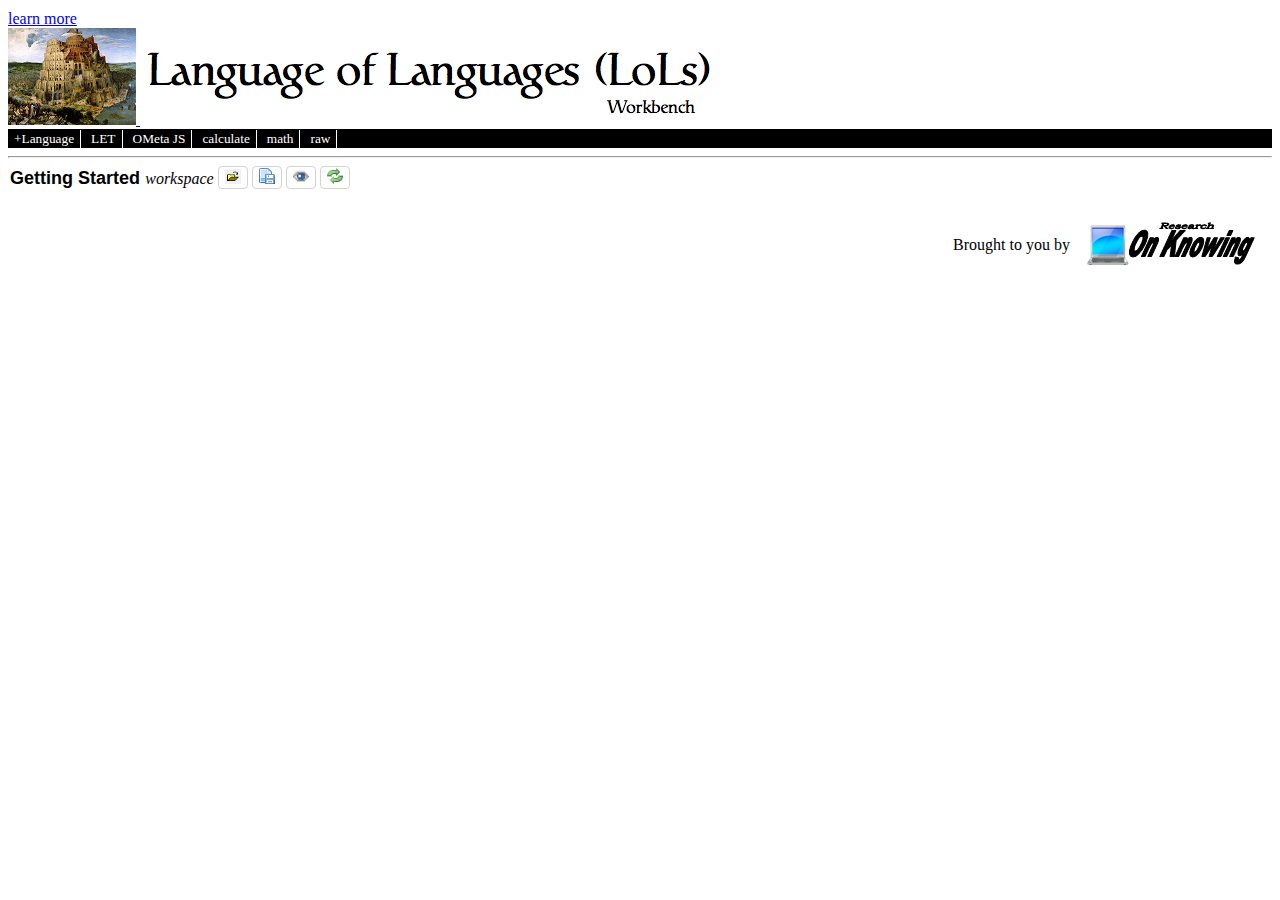
<file: index.html>
<!DOCTYPE html>
<title>Language of Languages Workbench</title>
<meta name="description" content="Free Language Workbench">
<meta name="author" content="Research on Knowing, LLC">
<meta charset="utf-8">
<!-- TODO: set base>
<base href="//www.languageoflanguages.com/">
-->

<link rel="stylesheet" href="LoLsWorkbench.css">

<script src="lib.js"></script>
<script src="tools/parser.js"></script>
<script src="metalanguages/ometa/bs-js-compiler.js"></script>
<script src="metalanguages/ometa/bs-ometa-compiler.js"></script>
<script src="metalanguages/ometa/bs-ometa-optimizer.js"></script>
<script src="metalanguages/ometa/bs-ometa-js-compiler.js"></script>
<script src="language-elements.js"></script>
<script src="ace-builds/src-noconflict/ace.js"></script>
<script src="LoLsWorkbench.js"></script>
<script src="LoLsWorkbenchForms.js"></script>

<script src="LoLsWorkspace.js"></script>

<!-- unit testing --
<script src="http://yui.yahooapis.com/3.17.2/build/yui/yui-min.js"></script>
<script src="tools/unit-tests.js"></script>
<!-- end unit testing-->

<body onLoad="setupPage();">
<div id="InfoArea">  
  <div id="LearnMore">
    <a href="http://www.LanguageOfLanguages.com/">learn more</a>
  </div>
</div>
<div id="Banner">
  <a href="http://www.LanguageOfLanguages.com/">
    <img id="lols-icon" src="images/tower-of-babel.png" alt="Tower of Babel">
    <img id="lols-name" src="images/LoLsW-logo.png" alt="Language of Languages (LoLs) Workbench">
  </a>
</div>
<div id="WorkbenchForms">
</div>
<div id="LangRibbon">
  <scan>
    <button type="button" title="add/remove language" onClick="languageForm()">
    +Language</button>
  </scan>
  <scan id="LangArea">
  </scan>
</div>
<hr>
<div id="WorkspaceArea">
	<div class="WorkspaceTitle">
	  <input id="WorkspaceName" type="text" oninput="inputSize(this,10)" 
	  	onblur="setWorkspaceName(this)" value="Workspace Name">&thinsp;<i>workspace</i>
	  <button type="button" title="open workspace" onClick="openWorkspaceForm()">
		<img src="images/open-workspace.png" alt="Open Workspace">
	  </button>
	  <button type="button" title="save workspace" onClick="saveWorkspace()">
		<img src="images/save-workspace.png" alt="Save Workspace">
	  </button>
		<button type="button" title="open view" onClick="addFirstView()">
		<img src="images/open-view.png" alt="Open View">
		</button>
	  <button id="refreshAll" type="button" title="refresh all" onClick="refreshAll()">
		<img src="images/refresh.png" alt="Refresh All">
	  </button>
	</div>
	<div id="ViewArea">
	</div>
</div>
<div id="acknowledgement">
  <p>Brought to you by <a href="http://www.ResearchOnKnowing.com/">
	<img src="images/ROK.png" alt="Research On Knowing, LLC"></a>
</div>
<span id="measure"></span>
</file>
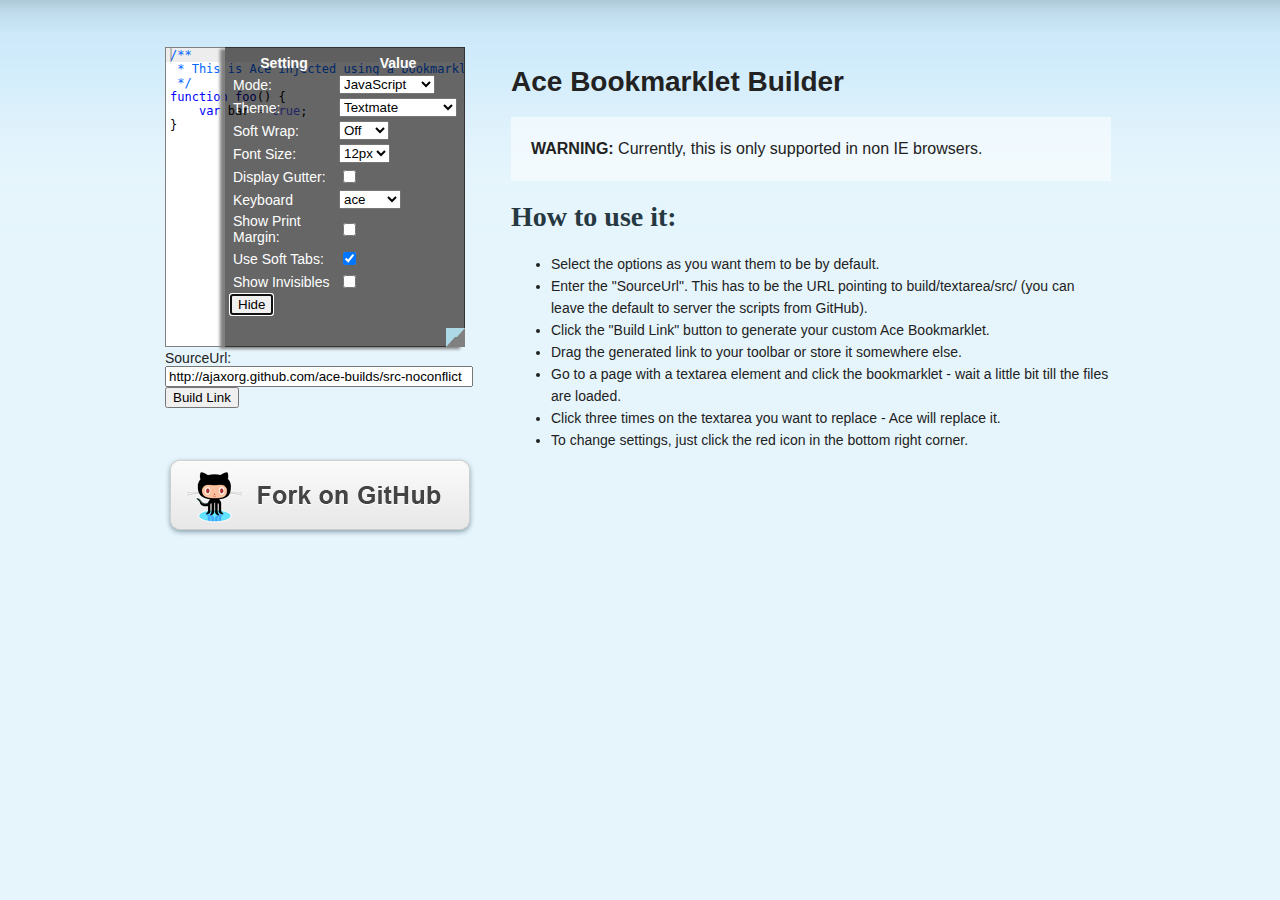
<file: ace-builds/demo/bookmarklet/index.html>
<!DOCTYPE html>
<html lang="en">
<head>
  <meta charset="UTF-8">
  <meta http-equiv="X-UA-Compatible" content="IE=edge,chrome=1">
  <link href="style.css" rel="stylesheet" type="text/css">
  <title>Ace Bookmarklet Builder</title>
</head>
<body>

<div id="wrapper">

<div class="content" style="width: 950px">
    <div class="column1" style="margin-top: 47px">
        <textarea id="textarea" style="width:300px; height:300px">
/**
 * This is Ace injected using a bookmarklet.
 */
function foo() {
    var bar = true;
}</textarea><br>
        SourceUrl: <br>
        <input id="srcURL" style="width:300px" value="http://ajaxorg.github.com/ace-builds/src-noconflict"></input><br>
        <button id="buBuild">Build Link</button> <br> <a href="#"></a>
        <a href="https://github.com/ajaxorg/ace/">
            <div class="fork_on_github" ></div>
        </a>
    </div>
    <div class="column2">
        <h1>Ace Bookmarklet Builder</h1>

        <p id="first">
        <strong>WARNING:</strong> Currently, this is only supported in non IE browsers.
        </p>

        <h2>How to use it:</h2>
        <ul>
            <li>Select the options as you want them to be by default.</li>
            <li>Enter the "SourceUrl". This has to be the URL pointing to build/textarea/src/ (you can leave the default to server the scripts from GitHub).</li>
            <li>Click the "Build Link" button to generate your custom Ace Bookmarklet.</li>
            <li>Drag the generated link to your toolbar or store it somewhere else.</li>
            <li>Go to a page with a textarea element and click the bookmarklet - wait a little bit till the files are loaded.</li>
            <li>Click three times on the textarea you want to replace - Ace will replace it.</li>
            <li>To change settings, just click the red icon in the bottom right corner.</li>
        </ul>
    </div>
</div>
</div>

<script>

function inject(options, callback) {
    var baseUrl = options.baseUrl || "../../src-noconflict";
    
    var load = function(path, callback) {
        var head = document.getElementsByTagName('head')[0];
        var s = document.createElement('script');

        s.src = baseUrl + "/" + path;
        head.appendChild(s);

        s.onload = s.onreadystatechange = function(_, isAbort) {
            if (isAbort || !s.readyState || s.readyState == "loaded" || s.readyState == "complete") {
                s = s.onload = s.onreadystatechange = null;
                if (!isAbort)
                    callback();
            }
        };
    };

    load("ace.js", function() {
        ace.config.loadModule("ace/ext/textarea", function() {
            var event = ace.require("ace/lib/event");
            var areas = document.getElementsByTagName("textarea");
            for (var i = 0; i < areas.length; i++) {
                event.addListener(areas[i], "click", function(e) {
                    if (e.detail == 3) {
                        ace.transformTextarea(e.target, options.ace);
                    }
                });
            }
            callback && callback();
        });
    });
}

// Call the inject function to load the ace files.
var textAce;
inject({}, function () {
    // Transform the textarea on the page into an ace editor.    
    var t = document.querySelector("textarea");
    textAce = ace.require("ace/ext/textarea").transformTextarea(t);
    setTimeout(function(){textAce.setDisplaySettings(true)});
});


document.getElementById("buBuild").onclick = function() {
    var injectSrc = inject.toString().split("\n").join("");
    injectSrc = injectSrc.replace(/\s+/g, " ");

    var options = textAce.getOptions();
    options.baseUrl = document.getElementById("srcURL").value;

    var a = document.querySelector("a");
    a.href = "javascript:(" + injectSrc + ")(" + JSON.stringify(options) + ")";
    a.innerHTML = "Ace Bookmarklet Link";
}

</script>

</body>
</html>
</file>
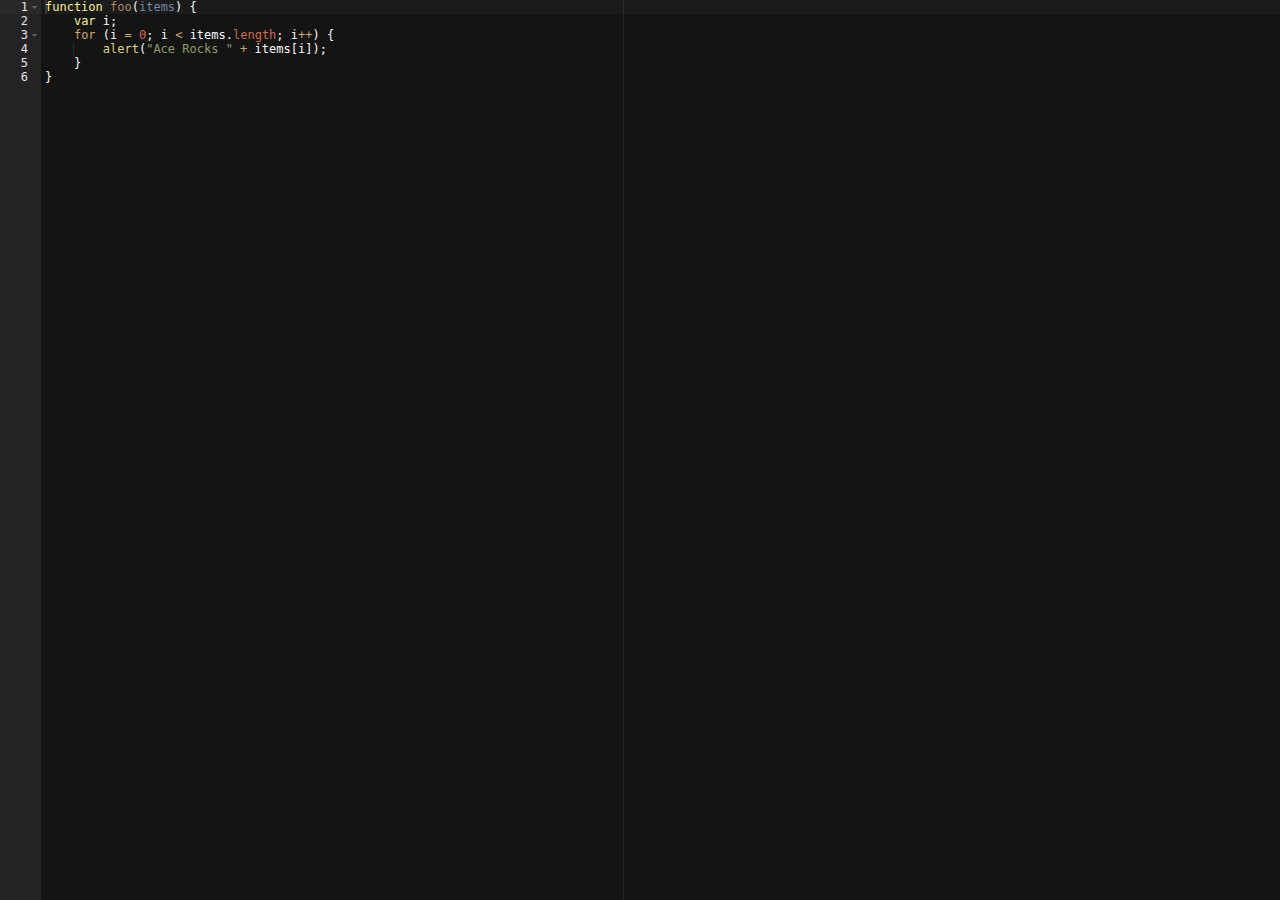
<file: ace-builds/editor.html>
<!DOCTYPE html>
<html lang="en">
<head>
  <meta charset="UTF-8">
  <meta http-equiv="X-UA-Compatible" content="IE=edge,chrome=1">
  <title>Editor</title>
  <style type="text/css" media="screen">
    body {
        overflow: hidden;
    }

    #editor {
        margin: 0;
        position: absolute;
        top: 0;
        bottom: 0;
        left: 0;
        right: 0;
    }
  </style>
</head>
<body>

<pre id="editor">function foo(items) {
    var i;
    for (i = 0; i &lt; items.length; i++) {
        alert("Ace Rocks " + items[i]);
    }
}</pre>

<script src="src-noconflict/ace.js" type="text/javascript" charset="utf-8"></script>
<script>
    var editor = ace.edit("editor");
    editor.setTheme("ace/theme/twilight");
    editor.session.setMode("ace/mode/javascript");
</script>

</body>
</html>
</file>
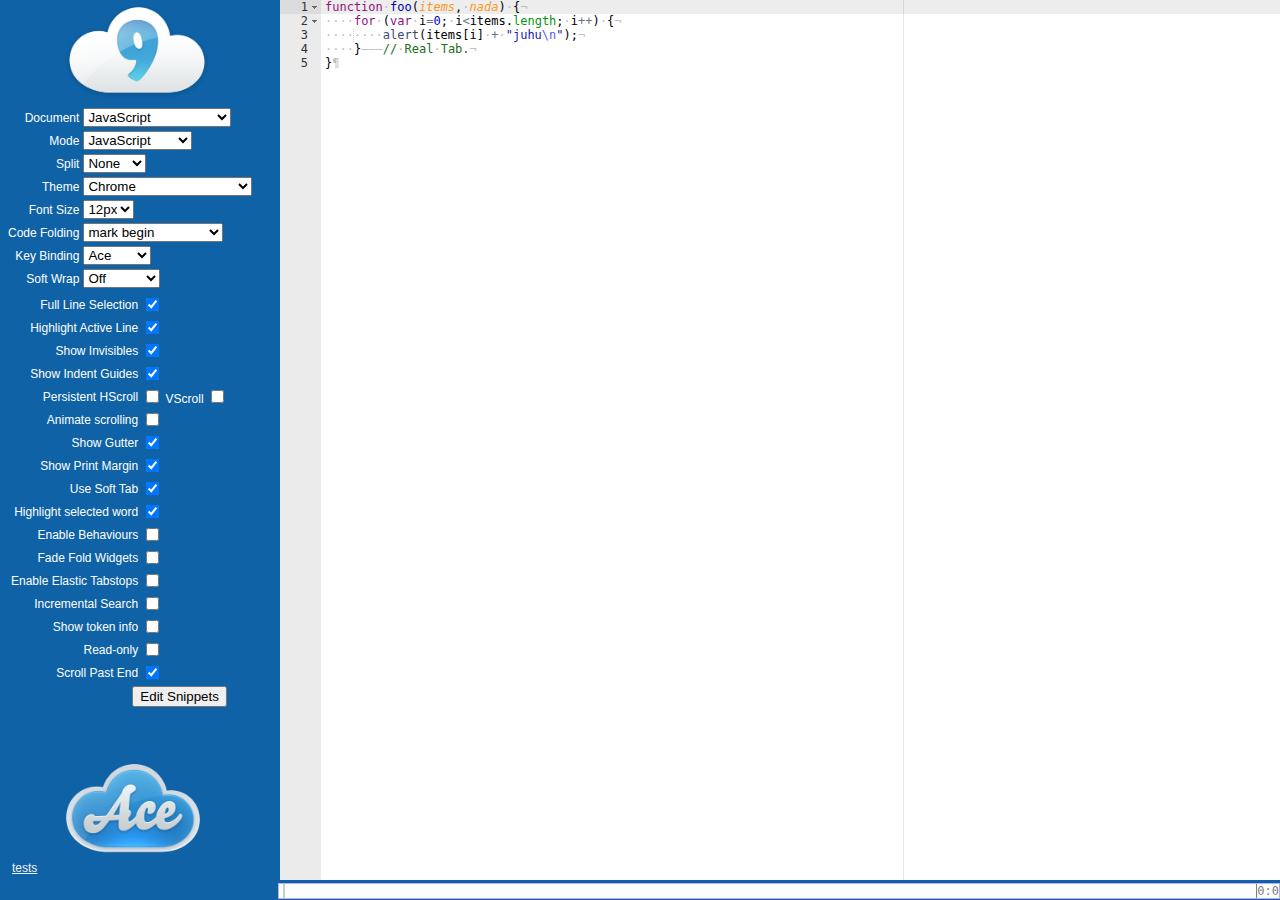
<file: ace-builds/kitchen-sink.html>
<!DOCTYPE html>

<html lang="en">
<head>
    <meta http-equiv="Content-Type" content="text/html; charset=utf-8">
    <title>Ace Kitchen Sink</title>
    <meta name="author" content="Fabian Jakobs">
    <!--
    Ace
      version 1.2.6
      commit  
    -->

    <link rel="stylesheet" href="demo/kitchen-sink/styles.css" type="text/css" media="screen" charset="utf-8">
    <script async="true" src="https://use.edgefonts.net/source-code-pro.js"></script>

    <link href="./doc/site/images/favicon.ico" rel="icon" type="image/x-icon">
</head>
<body>
<div id="optionsPanel" style="position:absolute;height:100%;width:260px">
  <a href="http://c9.io" title="Cloud9 IDE | Your code anywhere, anytime">
    <img id="c9-logo" src="demo/kitchen-sink/logo.png" style="width: 172px;margin: -9px 30px -12px 51px;">
  </a>
  <div style="position: absolute; overflow: hidden; top:100px; bottom:0">
  <div style="width: 120%; height:100%; overflow-y: scroll">

  <table id="controls">
    <tr>
      <td>
        <label for="doc">Document</label>
      </td><td>
        <select id="doc" size="1">
        </select>
      </td>
    </tr>
    <tr>
      <td >
        <label for="mode">Mode</label>
      </td><td>
        <select id="mode" size="1">
        </select>
      </td>
    </tr>
    <tr>
      <td>
        <label for="split">Split</label>
      </td><td>
        <select id="split" size="1">
          <option value="none">None</option>
          <option value="below">Below</option>
          <option value="beside">Beside</option>
        </select>
      </td>
    </tr>
    <tr>
      <td >
        <label for="theme">Theme</label>
      </td><td>
        <select id="theme" size="1">
          
        </select>
      </td>
    </tr>
    <tr>
      <td>
        <label for="fontsize">Font Size</label>
      </td><td>
        <select id="fontsize" size="1">
          <option value="10px">10px</option>
          <option value="11px">11px</option>
          <option value="12px" selected="selected">12px</option>
          <option value="13px">13px</option>
          <option value="14px">14px</option>
          <option value="16px">16px</option>
          <option value="18px">18px</option>
          <option value="20px">20px</option>
          <option value="24px">24px</option>
        </select>
      </td>
    </tr>
    <tr>
      <td>
        <label for="folding">Code Folding</label>
      </td><td>
        <select id="folding" size="1">
          <option value="manual">manual</option>
          <option value="markbegin" selected="selected">mark begin</option>
          <option value="markbeginend">mark begin and end</option>
        </select>
      </td>
    </tr>
    <tr>
      <td >
        <label for="keybinding">Key Binding</label>
      </td><td>
        <select id="keybinding" size="1">
          <option value="ace">Ace</option>
          <option value="vim">Vim</option>
          <option value="emacs">Emacs</option>
          <option value="custom">Custom</option>
        </select>
      </td>
    </tr>
    <tr>
      <td >
        <label for="soft_wrap">Soft Wrap</label>
      </td><td>
        <select id="soft_wrap" size="1">
          <option value="off">Off</option>
          <option value="40">40 Chars</option>
          <option value="80">80 Chars</option>
          <option value="free">Free</option>
        </select>
      </td>
    </tr>

    <tr><td colspan="2">
    <table id="more-controls">
    <tr>
      <td>
        <label for="select_style">Full Line Selection</label>
      </td><td>
        <input type="checkbox" name="select_style" id="select_style" checked>
      </td>
    </tr>
    <tr>
      <td>
        <label for="highlight_active">Highlight Active Line</label>
      </td><td>
        <input type="checkbox" name="highlight_active" id="highlight_active" checked>
      </td>
    </tr>
    <tr>
      <td >
        <label for="show_hidden">Show Invisibles</label>
      </td><td>
        <input type="checkbox" name="show_hidden" id="show_hidden" checked>
      </td>
    </tr>
    <tr>
      <td >
        <label for="display_indent_guides">Show Indent Guides</label>
      </td><td>
        <input type="checkbox" name="display_indent_guides" id="display_indent_guides" checked>
      </td>
    </tr>
    <tr>
      <td >
        <label for="show_hscroll">Persistent HScroll</label>
      </td><td>
        <input type="checkbox" name="show_hscroll" id="show_hscroll">
		<label for="show_hscroll">VScroll</label>
        <input type="checkbox" name="show_vscroll" id="show_vscroll">
      </td>
    </tr>
    <tr>
      <td >
        <label for="animate_scroll">Animate scrolling</label>
      </td><td>
        <input type="checkbox" name="animate_scroll" id="animate_scroll">
      </td>
    </tr>
    <tr>
      <td >
        <label for="show_gutter">Show Gutter</label>
      </td><td>
        <input type="checkbox" id="show_gutter" checked>
      </td>
    </tr>
    <tr>
      <td >
        <label for="show_print_margin">Show Print Margin</label>
      </td><td>
        <input type="checkbox" id="show_print_margin" checked>
      </td>
    </tr>
    <tr>
      <td >
        <label for="soft_tab">Use Soft Tab</label>
      </td><td>
        <input type="checkbox" id="soft_tab" checked>
      </td>
    </tr>
    <tr>
      <td >
        <label for="highlight_selected_word">Highlight selected word</label>
      </td>
      <td>
        <input type="checkbox" id="highlight_selected_word" checked>
      </td>
    </tr>
    <tr>
      <td >
        <label for="enable_behaviours">Enable Behaviours</label>
      </td>
      <td>
        <input type="checkbox" id="enable_behaviours">
      </td>
    </tr>
    <tr>
      <td >
        <label for="fade_fold_widgets">Fade Fold Widgets</label>
      </td>
      <td>
        <input type="checkbox" id="fade_fold_widgets">
      </td>
    </tr>
    <tr>
      <td >
        <label for="elastic_tabstops">Enable Elastic Tabstops</label>
      </td>
      <td>
        <input type="checkbox" id="elastic_tabstops">
      </td>
    </tr>
    <tr>
      <td >
        <label for="isearch">Incremental Search</label>
      </td>
      <td>
        <input type="checkbox" id="isearch">
      </td>
    </tr>
    <tr>
      <td >
        <label for="highlight_token">Show token info</label>
      </td>
      <td>
        <input type="checkbox" id="highlight_token">
      </td>
    </tr>
    <tr>
      <td >
        <label for="read_only">Read-only</label>
      </td>
      <td>
        <input type="checkbox" id="read_only">
      </td>
    </tr>
    <tr>
      <td >
        <label for="scrollPastEnd">Scroll Past End</label>
      </td>
      <td>
        <input type="checkbox" id="scrollPastEnd" checked>
      </td>
    </tr>
    <tr>
      <td colspan="2">
        <input type="button" value="Edit Snippets" onclick="env.editSnippets()">
      </td>
    </tr>
  </table>
  </td></tr>
  </table>
  
  <a href="http://ace.c9.io">
    <img id="ace-logo" src="demo/kitchen-sink/ace-logo.png" style="width: 134px;margin: 46px 0px 4px 66px;">
  </a>
  <div><a target="_test" href="./lib/ace/test/tests.html"
    style="color: whitesmoke; text-align: left; padding: 1em;">tests</a>
  </div>
  </div>
  </div>
</div>
  <div id="editor-container"></div>




  <script src="src/ace.js" data-ace-base="src" type="text/javascript" charset="utf-8"></script>
  <script src="src/keybinding-vim.js"></script>
  <script src="src/keybinding-emacs.js"></script>
  <script src="demo/kitchen-sink/demo.js"></script>
  <script type="text/javascript" charset="utf-8">
    require("kitchen-sink/demo");
  </script>
    

</body>
</html>
</file>
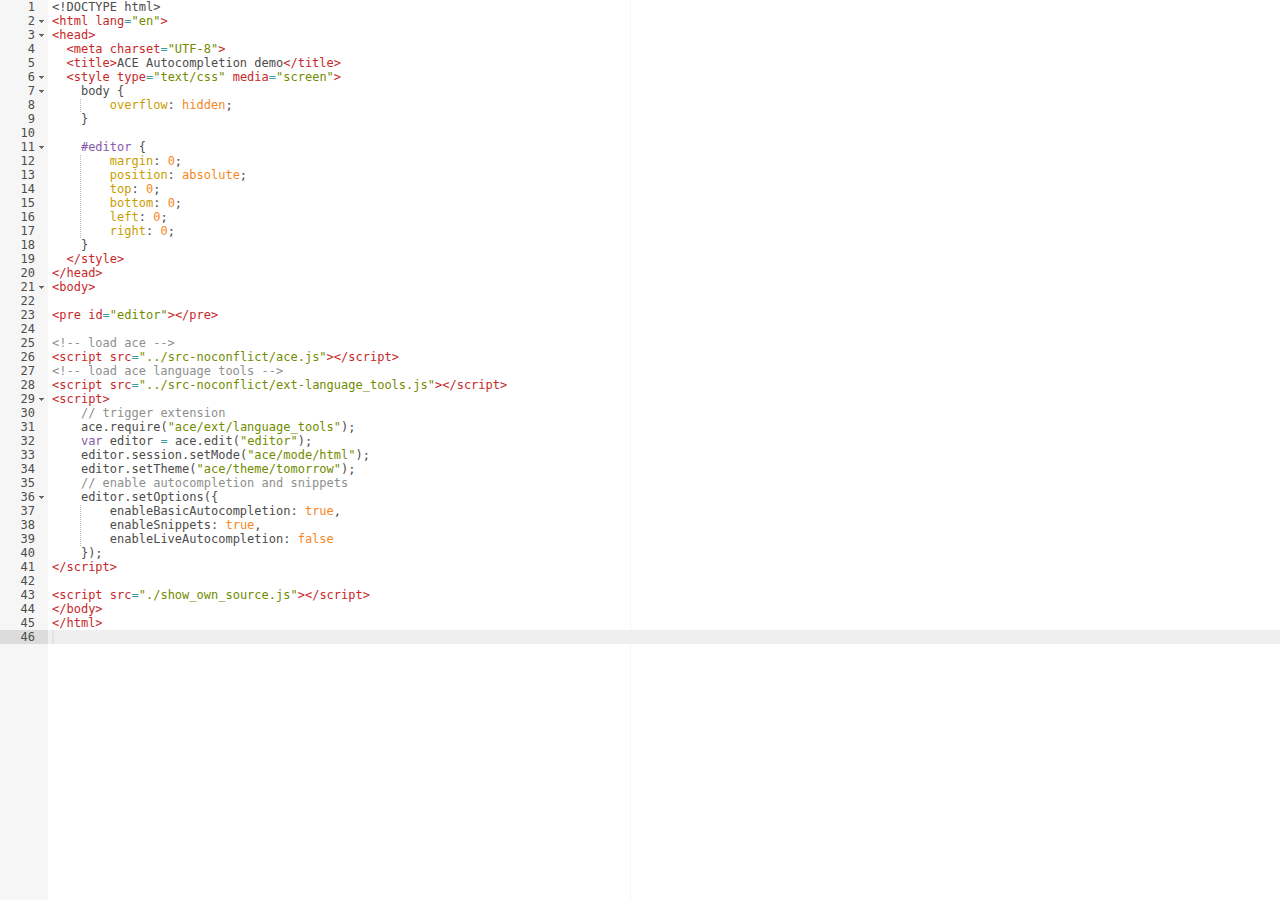
<file: ace-builds/demo/autocompletion.html>
<!DOCTYPE html>
<html lang="en">
<head>
  <meta charset="UTF-8">
  <title>ACE Autocompletion demo</title>
  <style type="text/css" media="screen">
    body {
        overflow: hidden;
    }
    
    #editor { 
        margin: 0;
        position: absolute;
        top: 0;
        bottom: 0;
        left: 0;
        right: 0;
    }
  </style>
</head>
<body>

<pre id="editor"></pre>

<!-- load ace -->
<script src="../src-noconflict/ace.js"></script>
<!-- load ace language tools -->
<script src="../src-noconflict/ext-language_tools.js"></script>
<script>
    // trigger extension
    ace.require("ace/ext/language_tools");
    var editor = ace.edit("editor");
    editor.session.setMode("ace/mode/html");
    editor.setTheme("ace/theme/tomorrow");
    // enable autocompletion and snippets
    editor.setOptions({
        enableBasicAutocompletion: true,
        enableSnippets: true,
        enableLiveAutocompletion: false
    });
</script>

<script src="./show_own_source.js"></script>
</body>
</html>
</file>
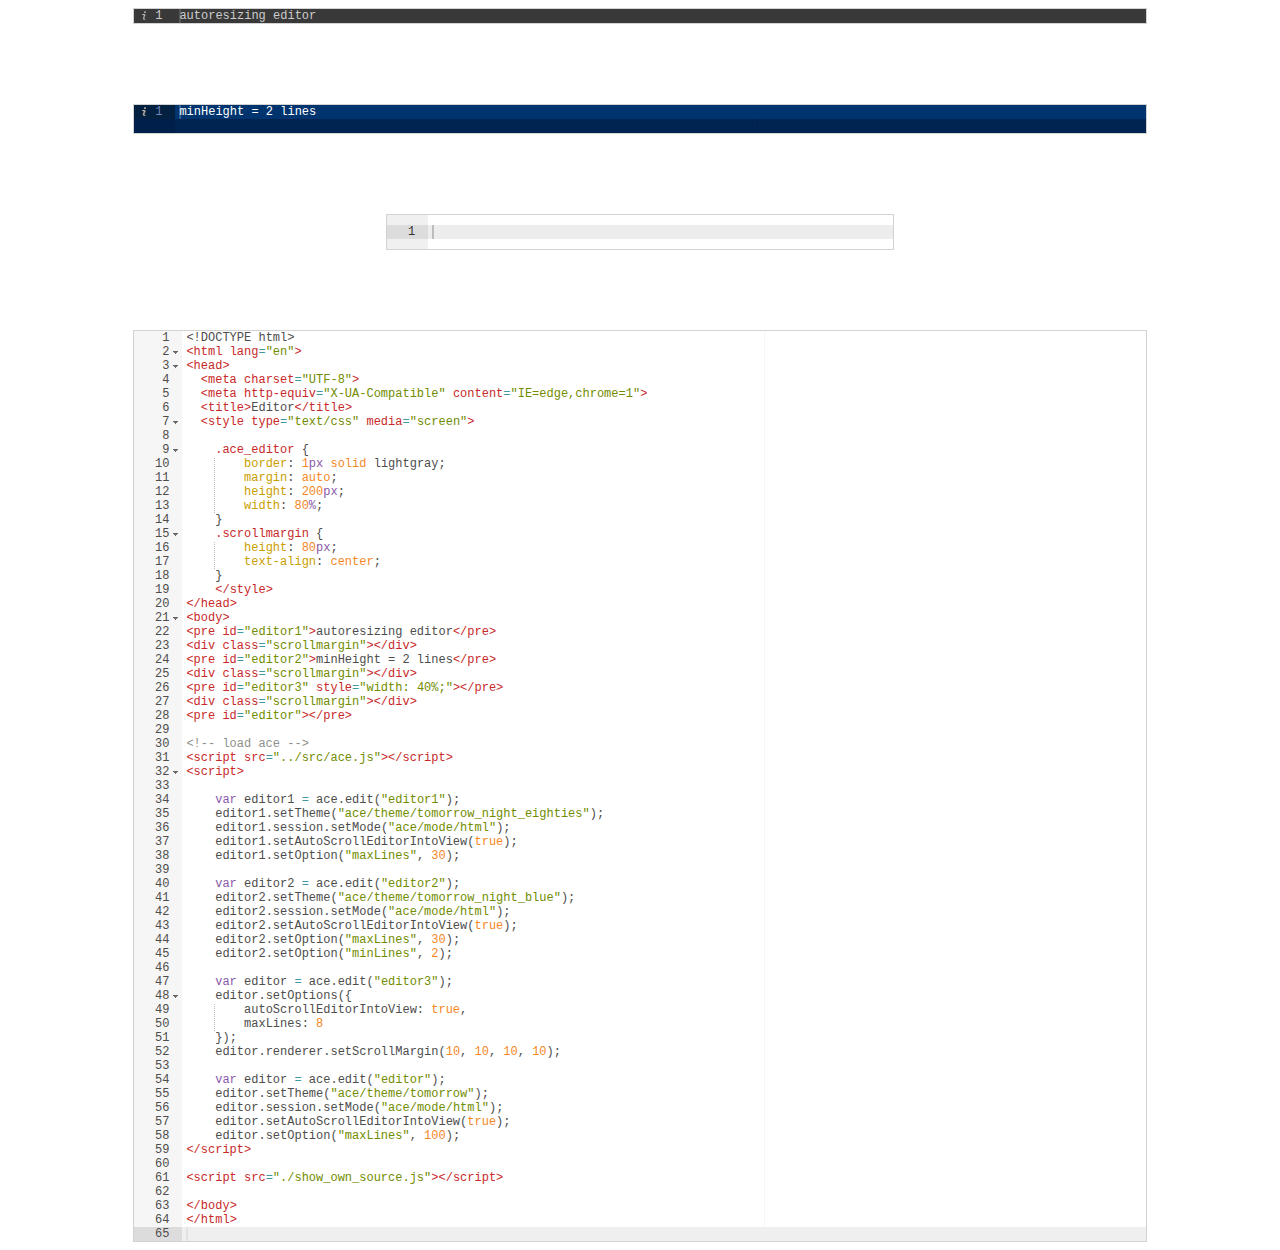
<file: ace-builds/demo/autoresize.html>
<!DOCTYPE html>
<html lang="en">
<head>
  <meta charset="UTF-8">
  <meta http-equiv="X-UA-Compatible" content="IE=edge,chrome=1">
  <title>Editor</title>
  <style type="text/css" media="screen">

	.ace_editor {
		border: 1px solid lightgray;
		margin: auto;
		height: 200px;
		width: 80%;
	}
	.scrollmargin {
		height: 80px;
        text-align: center;
	}
    </style>
</head>
<body>
<pre id="editor1">autoresizing editor</pre>
<div class="scrollmargin"></div>
<pre id="editor2">minHeight = 2 lines</pre>
<div class="scrollmargin"></div>
<pre id="editor3" style="width: 40%;"></pre>
<div class="scrollmargin"></div>
<pre id="editor"></pre>

<!-- load ace -->
<script src="../src/ace.js"></script>
<script>

    var editor1 = ace.edit("editor1");
    editor1.setTheme("ace/theme/tomorrow_night_eighties");
    editor1.session.setMode("ace/mode/html");
    editor1.setAutoScrollEditorIntoView(true);
    editor1.setOption("maxLines", 30);

    var editor2 = ace.edit("editor2");
    editor2.setTheme("ace/theme/tomorrow_night_blue");
    editor2.session.setMode("ace/mode/html");
    editor2.setAutoScrollEditorIntoView(true);
    editor2.setOption("maxLines", 30);
    editor2.setOption("minLines", 2);

    var editor = ace.edit("editor3");
    editor.setOptions({
        autoScrollEditorIntoView: true,
        maxLines: 8
    });
    editor.renderer.setScrollMargin(10, 10, 10, 10);
    
    var editor = ace.edit("editor");
    editor.setTheme("ace/theme/tomorrow");
    editor.session.setMode("ace/mode/html");
    editor.setAutoScrollEditorIntoView(true);
    editor.setOption("maxLines", 100);
</script>

<script src="./show_own_source.js"></script>

</body>
</html>
</file>
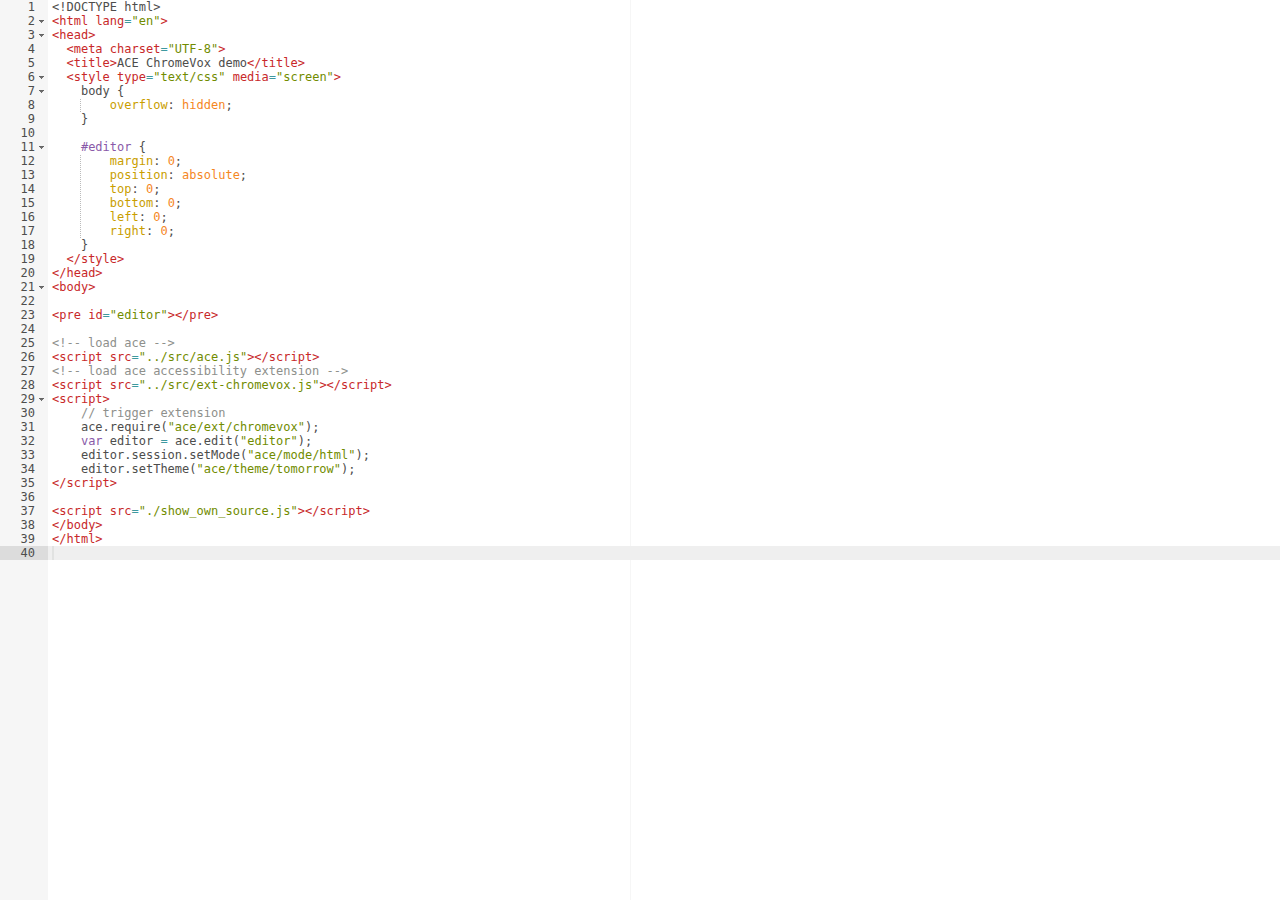
<file: ace-builds/demo/chromevox.html>
<!DOCTYPE html>
<html lang="en">
<head>
  <meta charset="UTF-8">
  <title>ACE ChromeVox demo</title>
  <style type="text/css" media="screen">
    body {
        overflow: hidden;
    }

    #editor {
        margin: 0;
        position: absolute;
        top: 0;
        bottom: 0;
        left: 0;
        right: 0;
    }
  </style>
</head>
<body>

<pre id="editor"></pre>

<!-- load ace -->
<script src="../src/ace.js"></script>
<!-- load ace accessibility extension -->
<script src="../src/ext-chromevox.js"></script>
<script>
    // trigger extension
    ace.require("ace/ext/chromevox");
    var editor = ace.edit("editor");
    editor.session.setMode("ace/mode/html");
    editor.setTheme("ace/theme/tomorrow");
</script>

<script src="./show_own_source.js"></script>
</body>
</html>
</file>
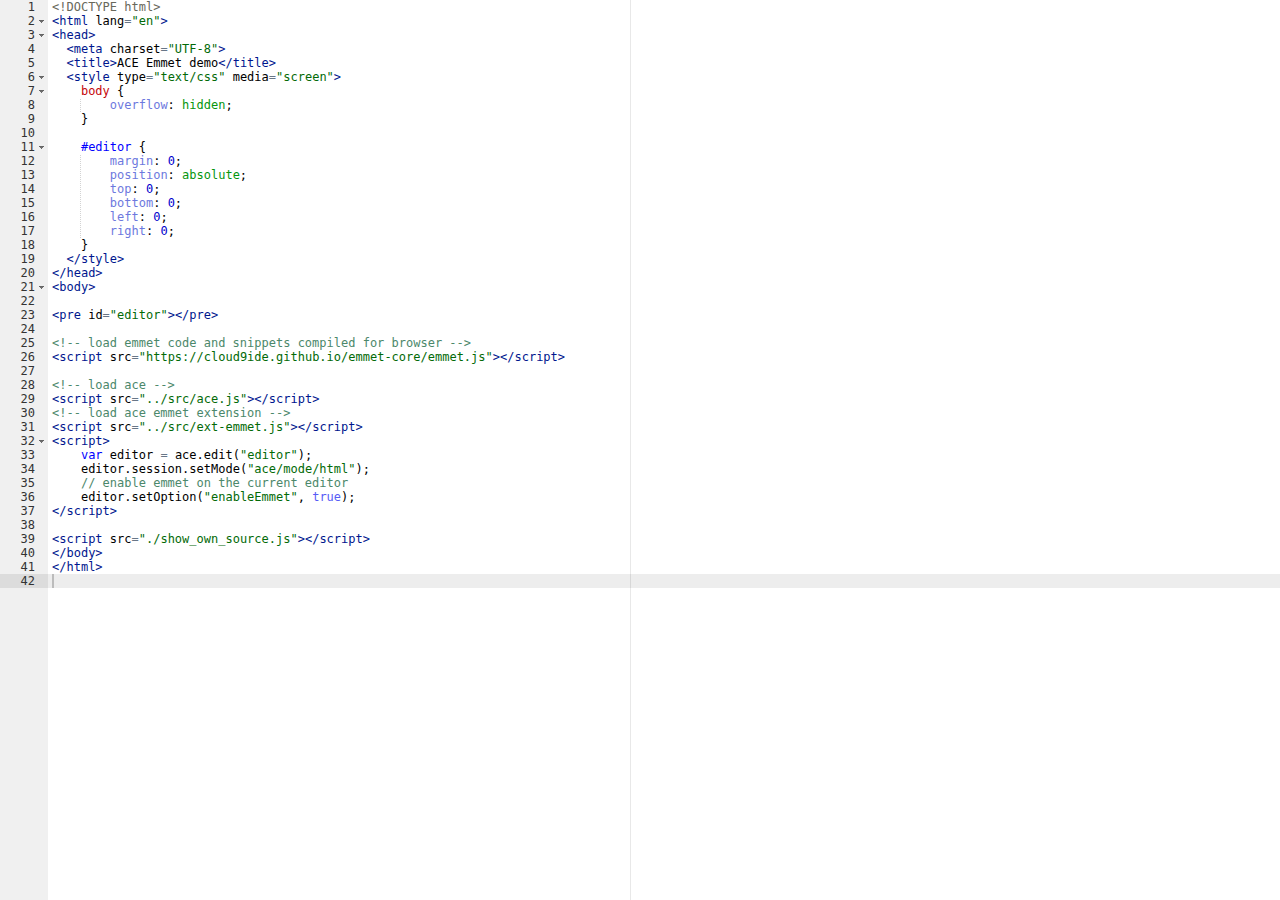
<file: ace-builds/demo/emmet.html>
<!DOCTYPE html>
<html lang="en">
<head>
  <meta charset="UTF-8">
  <title>ACE Emmet demo</title>
  <style type="text/css" media="screen">
    body {
        overflow: hidden;
    }
    
    #editor { 
        margin: 0;
        position: absolute;
        top: 0;
        bottom: 0;
        left: 0;
        right: 0;
    }
  </style>
</head>
<body>

<pre id="editor"></pre>

<!-- load emmet code and snippets compiled for browser -->
<script src="https://cloud9ide.github.io/emmet-core/emmet.js"></script>

<!-- load ace -->
<script src="../src/ace.js"></script>
<!-- load ace emmet extension -->
<script src="../src/ext-emmet.js"></script>
<script>
    var editor = ace.edit("editor");
    editor.session.setMode("ace/mode/html");
    // enable emmet on the current editor
    editor.setOption("enableEmmet", true);
</script>

<script src="./show_own_source.js"></script>
</body>
</html>
</file>
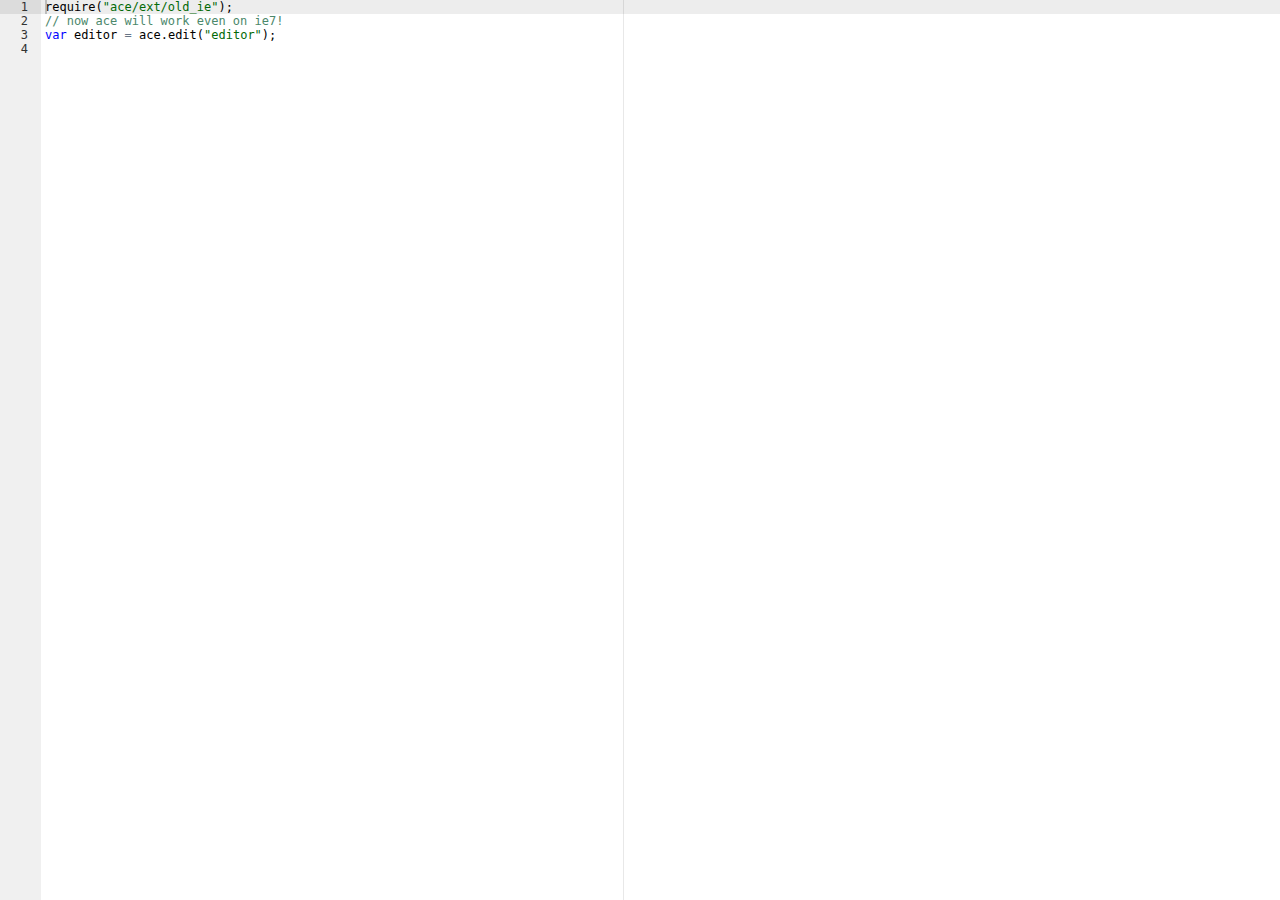
<file: ace-builds/demo/ie7.html>
<!DOCTYPE html>
<html lang="en">
<head>
  <meta charset="UTF-8">
  <meta http-equiv="X-UA-Compatible" content="IE=edge,chrome=1">
  <title>ACE Editor StatusBar Demo</title>
  <style type="text/css" media="screen">
    /*!important without this top: 0; bottom: 0 doesn't work on old ie */
    body, html {
        position: absolute;
        top: 0px; bottom: 0; left: 0; right: 0;
        margin:0; padding:0;
        overflow:hidden
    }
    
    #editor { 
        margin: 0;
        position: absolute;
        top: 0; bottom: 0; left: 0; right: 0;
    }
  </style>
</head>
<body>

<pre id="editor">
require("ace/ext/old_ie");
// now ace will work even on ie7!
var editor = ace.edit("editor");
</pre>
    
<script src="../src/ace.js"></script>
<script src="../src/ext-old_ie.js"></script>
<script>
    // before creating an editor patch up things for old ie
    require("ace/ext/old_ie");
    // now ace will work even on ie7!
    var editor = ace.edit("editor");
    editor.setTheme("ace/theme/textmate");
    editor.session.setMode("ace/mode/javascript");
</script>


</body>
</html>
</file>
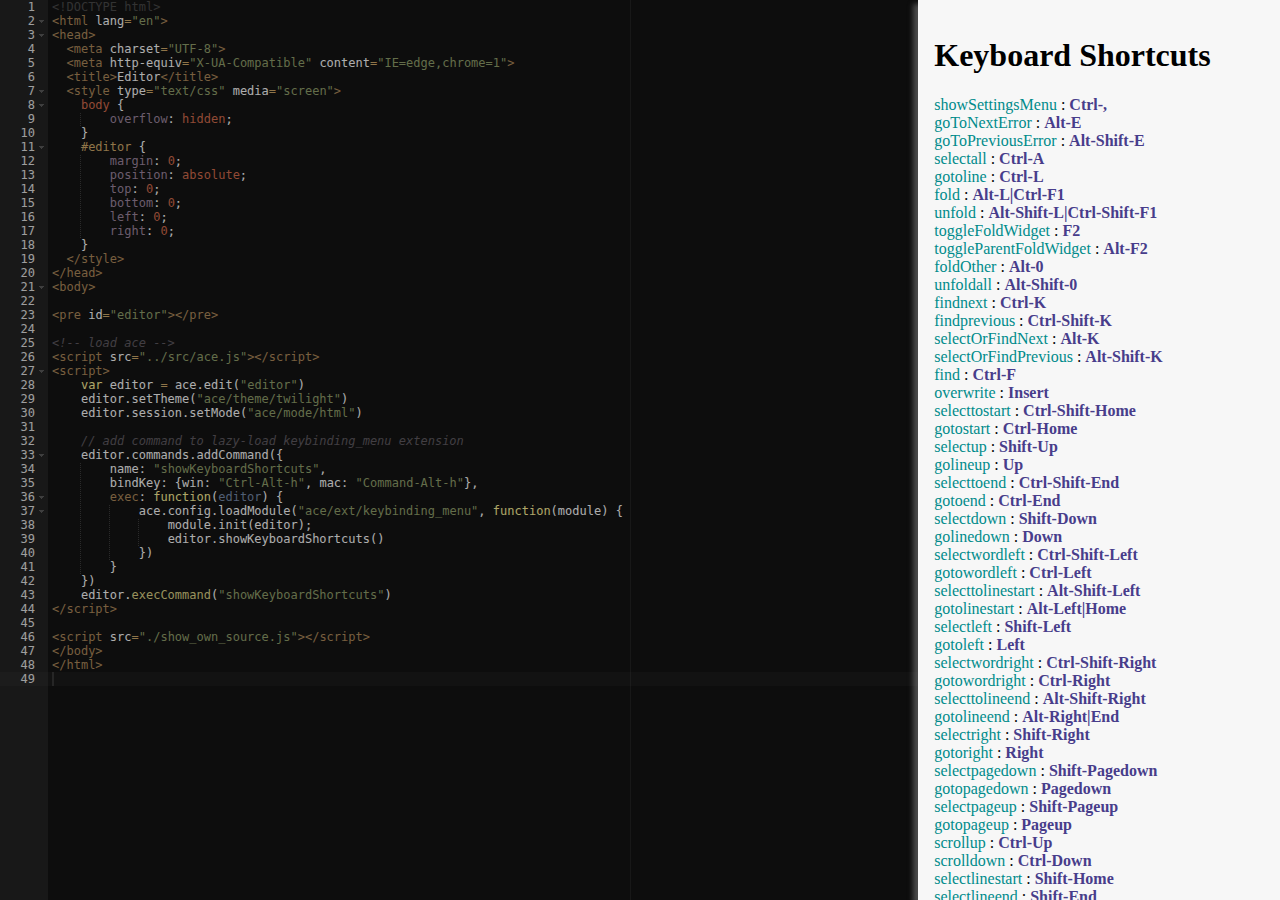
<file: ace-builds/demo/keyboard_shortcuts.html>
<!DOCTYPE html>
<html lang="en">
<head>
  <meta charset="UTF-8">
  <meta http-equiv="X-UA-Compatible" content="IE=edge,chrome=1">
  <title>Editor</title>
  <style type="text/css" media="screen">
    body {
        overflow: hidden;
    }    
    #editor { 
        margin: 0;
        position: absolute;
        top: 0;
        bottom: 0;
        left: 0;
        right: 0;
    }
  </style>
</head>
<body>

<pre id="editor"></pre>
    
<!-- load ace -->
<script src="../src/ace.js"></script>
<script>
    var editor = ace.edit("editor")
    editor.setTheme("ace/theme/twilight")
    editor.session.setMode("ace/mode/html")
    
    // add command to lazy-load keybinding_menu extension
    editor.commands.addCommand({
        name: "showKeyboardShortcuts",
        bindKey: {win: "Ctrl-Alt-h", mac: "Command-Alt-h"},
        exec: function(editor) {
            ace.config.loadModule("ace/ext/keybinding_menu", function(module) {
                module.init(editor);
                editor.showKeyboardShortcuts()
            })
        }
    })
    editor.execCommand("showKeyboardShortcuts")
</script>

<script src="./show_own_source.js"></script>
</body>
</html>
</file>
<file: LoLsWorkbench.css>
/* Header */

#SignInArea {
  float: right; 
  margin: 10px;
  text-align: center; 
}

#SignIn {
  border: 3px solid lightgrey; 
  border-radius: 5px;
  font-size: 14pt; 
  margin: 50px 10px;
  padding: 3px; 
  text-decoration: none; 
}

#LearnMore {
  margin-top: 10px;
}

#Banner {
  vertical-align: middle;
}

#lols-icon {
  height: 97px;
  width: 128px;
}

#lols-name {
  height: 92px;
  width: 580px;
}

#LangRibbon {
  background-color: black; 
  width: 100%;
}

/* Language Ribbon */

#LangRibbon button {
  background-color: black;
  border-color: white;
  border-style: none solid none none;
  border-width: 1px;
  color: white;
  font-family: monaco;
  font-size: 10pt;
}

/* Forms */

#SignInWorkbench,
#langForm,
#OpenWorkspace,
#openView {
     visibility: hidden;
     position: absolute;
     left: 0px;
     top: 0px;
     width:100%;
     height:100%;
     text-align:center;
     z-index: 1000;
//     background-image:url(images/background-trans.png);
}
#SignInWorkbench div,
#langForm div ,
#OpenWorkspace div,
#openView div {
     width:300px;
     margin: 100px auto;
     background-color: #fff;
     border:1px solid #000;
     padding:15px;
     text-align:center;
}
/* Workspace Area */

.WorkspaceTitle input {
  border: 0px solid white;
  font-size: 18px;
  font-weight: bold;
}

.LoLsViewName {
  border: 0px solid white;
  font-size: 16px;
  font-weight: bold;
}

.WorkspaceTitle button img,
.LoLsViewTitle button img {
  height: 16px;
  width: 16px;
}

.WorkspaceTitle button,
.LoLsViewTitle button {
  background-color: white;
  border: 1px solid lightgrey;
  border-radius: 4px;
}

.LoLsViewEditor {
  border: 1px solid #DDD;
  border-radius: 4px;
  border-bottom-right-radius: 0;
  display: block;
  height: 100px;
  margin-top: 5px;
  visibility: visible; 
  width: 100%;
}

/* footer */

#acknowledgement p {
  text-align: right;
}

#acknowledgement img {
  vertical-align: middle;
  height: 80px;
  width: 198px;
}
#measure {
  position: absolute;
  left: -10000px;
  top: 0px;
}
</file>
<file: ace-builds/demo/bookmarklet/style.css>
body {
    margin:0;
    padding:0;
    background-color:#e6f5fc;
    
}

H2, H3, H4 {
    font-family:Trebuchet MS;
    font-weight:bold;
    margin:0;
    padding:0;
}

H2 {
    font-size:28px;
    color:#263842;
    padding-bottom:6px;
}

H3 {
    font-family:Trebuchet MS;
    font-weight:bold;
    font-size:22px;
    color:#253741;
    margin-top:43px;
    margin-bottom:8px;
}

H4 {
    font-family:Trebuchet MS;
    font-weight:bold;
    font-size:21px;
    color:#222222;
    margin-bottom:4px;
}

P {
    padding:13px 0;
    margin:0;
    line-height:22px;
}

UL{
    line-height : 22px;
}

PRE{
    background : #333;
    color : white;
    padding : 10px;
}

#header {
    height : 227px;
    position:relative;
    overflow:hidden;
    background: url(images/background.png) repeat-x 0 0;
    border-bottom:1px solid #c9e8fa;   
}

#header .content .signature {
    font-family:Trebuchet MS;
    font-size:11px;
    color:#ebe4d6;
    position:absolute;
    bottom:5px;
    right:42px;
    letter-spacing : 1px;
}

.content {
    width:970px;
    position:relative;
    margin:0 auto;
}

#header .content {
    height:184px;
    margin-top:22px;
}

#header .content .logo {
    width  : 282px;
    height : 184px;
    background:url(images/logo.png) no-repeat 0 0;
    position:absolute;
    top:0;
    left:0;
}

#header .content .title {
    width  : 605px;
    height : 58px;
    background:url(images/ace.png) no-repeat 0 0;
    position:absolute;
    top:98px;
    left:329px;
}

#wrapper {
    background:url(images/body_background.png) repeat-x 0 0;
    min-height:250px;
}

#wrapper .content {
    font-family:Arial;
    font-size:14px;
    color:#222222;
    width:1000px;
}

#wrapper .content .column1 {
    position:relative;
    float:left;
    width:315px;
    margin-right:31px;
}

#wrapper .content .column2 {
    position:relative;
    overflow:hidden;
    float:left;
    width:600px;
    padding-top:47px;
}

.fork_on_github {
    width:310px;
    height:80px;
    background:url(images/fork_on_github.png) no-repeat 0 0;
    position:relative;
    overflow:hidden;
    margin-top:49px;
    cursor:pointer;
}

.fork_on_github:hover {
    background-position:0 -80px;
}

.divider {
    height:3px;
    background-color:#bedaea;
    margin-bottom:3px;
}

.menu {
    padding:23px 0 0 24px;
}

UL.content-list {
    padding:15px;
    margin:0;
}

UL.menu-list {
    padding:0;
    margin:0 0 20px 0;
    list-style-type:none;
    line-height : 16px;
}

UL.menu-list LI {
    color:#2557b4;
    font-family:Trebuchet MS;
    font-size:14px;
    padding:7px 0;
    border-bottom:1px dotted #d6e2e7;
}

UL.menu-list LI:last-child {
    border-bottom:0;
}

A {
    color:#2557b4;
    text-decoration:none;
}

A:hover {
    text-decoration:underline;
}

P#first{
    background : rgba(255,255,255,0.5);
    padding : 20px;
    font-size : 16px;
    line-height : 24px;
    margin : 0 0 20px 0;
}

#footer {
    height:40px;
    position:relative;
    overflow:hidden;
    background:url(images/bottombar.png) repeat-x 0 0;
    position:relative;
    margin-top:40px;
}

UL.menu-footer {
    padding:0;
    margin:8px 11px 0 0;
    list-style-type:none;
    float:right;
}

UL.menu-footer LI {
    color:white;
    font-family:Arial;
    font-size:12px;
    display:inline-block;
    margin:0 1px;
}

UL.menu-footer LI A {
    color:#8dd0ff;
    text-decoration:none;
}

UL.menu-footer LI A:hover {
    text-decoration:underline;
}
</file>
<file: ace-builds/demo/kitchen-sink/styles.css>
html {
    height: 100%;
    width: 100%;
    overflow: hidden;
}

body {
    overflow: hidden;
    margin: 0;
    padding: 0;
    height: 100%;
    width: 100%;
    font-family: Arial, Helvetica, sans-serif, Tahoma, Verdana, sans-serif;
    font-size: 12px;
    background: rgb(14, 98, 165);
    color: white;
}

#c9-logo, #ace-logo {
    padding: 0;
    border: none;
}

#editor-container {
    position: absolute;
    top:  0px;
    left: 280px;
    bottom: 0px;
    right: 0px;
    background: white;
}

#controls {
    padding: 5px;
}

#controls td {
    text-align: right;
}

#controls td + td {
    text-align: left;
}
.ace_status-indicator {
    color: gray;
    position: absolute;
    right: 0;
    border-left: 1px solid;
}

/* .ace_text-input {
    z-index: 10!important;
    opacity: 1!important;
    background: rgb(84, 0, 255)!important;
    color: rgb(255, 255, 255)!important;
    width: 10em!important;
}*/
</file>
